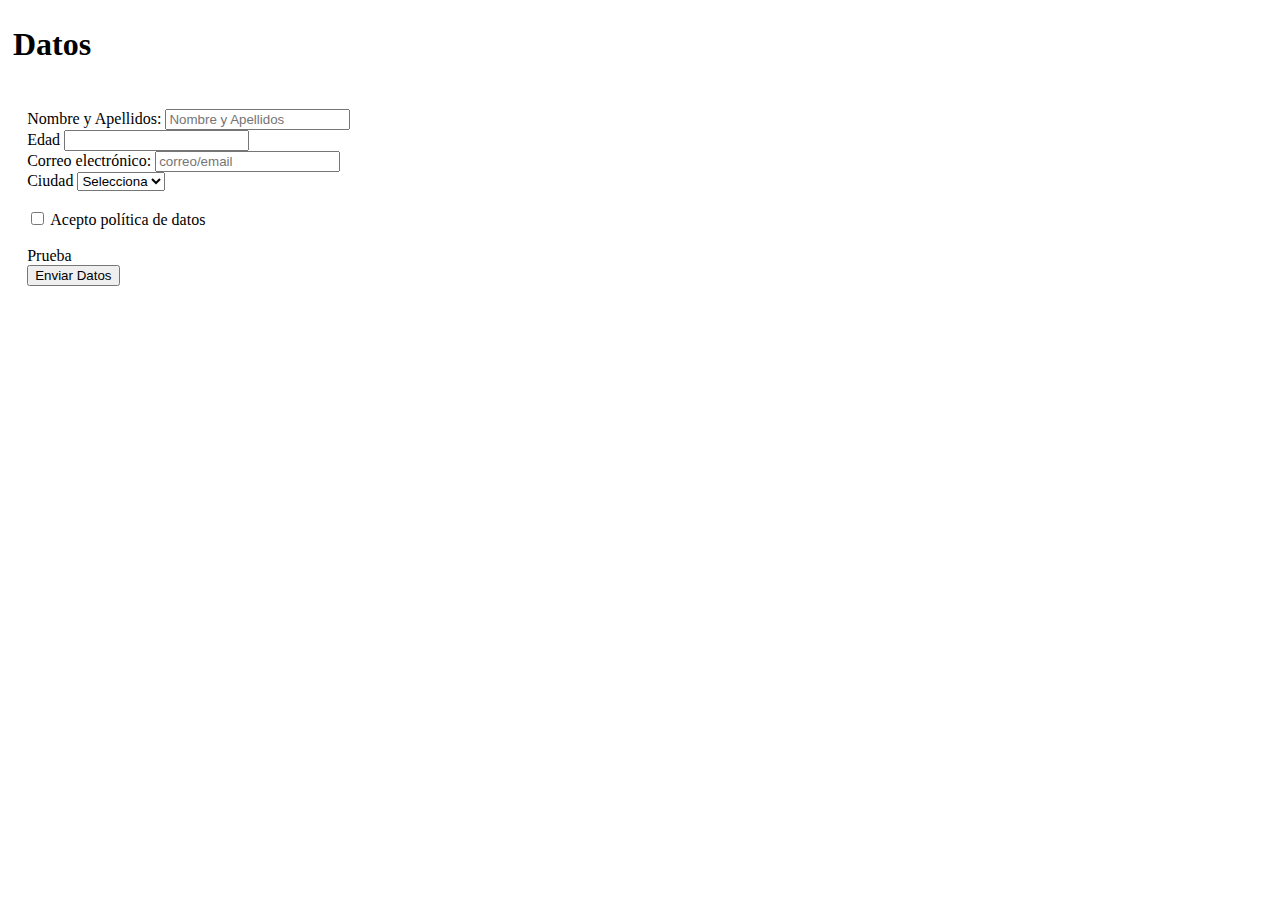
<file: web 12-B 9-09-2022/index.html>
<!DOCTYPE html>
<html lang="es">
<head>
    <meta charset="UTF-8">
    <meta http-equiv="X-UA-Compatible" content="IE=edge">
    <meta name="viewport" content="width=device-width, initial-scale=1.0">
    <link rel="shortcut icon" href="#">
    <!-- CSS only -->
<link href="https://cdn.jsdelivr.net/npm/bootstrap@5.2.1/dist/css/bootstrap.min.css" rel="stylesheet" integrity="sha384-iYQeCzEYFbKjA/T2uDLTpkwGzCiq6soy8tYaI1GyVh/UjpbCx/TYkiZhlZB6+fzT" crossorigin="anonymous">

    <title>Formularios</title>
</head>
<body>
    <h1 style="padding: 5px;">Datos</h1>
    <form style="padding: 0.2in;" id="form">
  <div class="form-row"  >
      <div class="form-group col-md-6">
      <label for="inputNames">Nombre y Apellidos:</label>
      <input type="text" class="form-control" id="inputNames" placeholder="Nombre y Apellidos">
    </div>
    <div class="form-group col-md-2">
      <label for="inputAge">Edad</label>
      <input type="number" class="form-control" id="inputAge">
    </div>
  </div>
    <div class="form-group col-md-6">
      <label for="inputEmail">Correo electrónico:</label>
      <input type="email" class="form-control" id="inputEmail" placeholder="correo/email">
    </div>    
  </div>
    <div class="form-group col-md-4">
      <label for="inputCity">Ciudad</label>
      <select id="inputCity" class="form-control">
        <option selected>Selecciona</option>
        <option>Bogotá</option>
        <option>Medellín</option>
        <option>Cúcuta</option>        
      </select>
    </div><br>    
  <div class="form-group">
    <div class="form-check">
      <input class="form-check-input" type="checkbox" id="checkPolitica">
      <label class="form-check-label" for="gridCheck">
        Acepto política de datos
      </label>
    </div>
  </div><br> 
<div onclick="prueba()">Prueba</div>
  <button type="submit" id="btnDatos" class="btn btn-info">Enviar Datos</button>
</form>
<script src="main.js"></script>
</body>
</html>
</file>
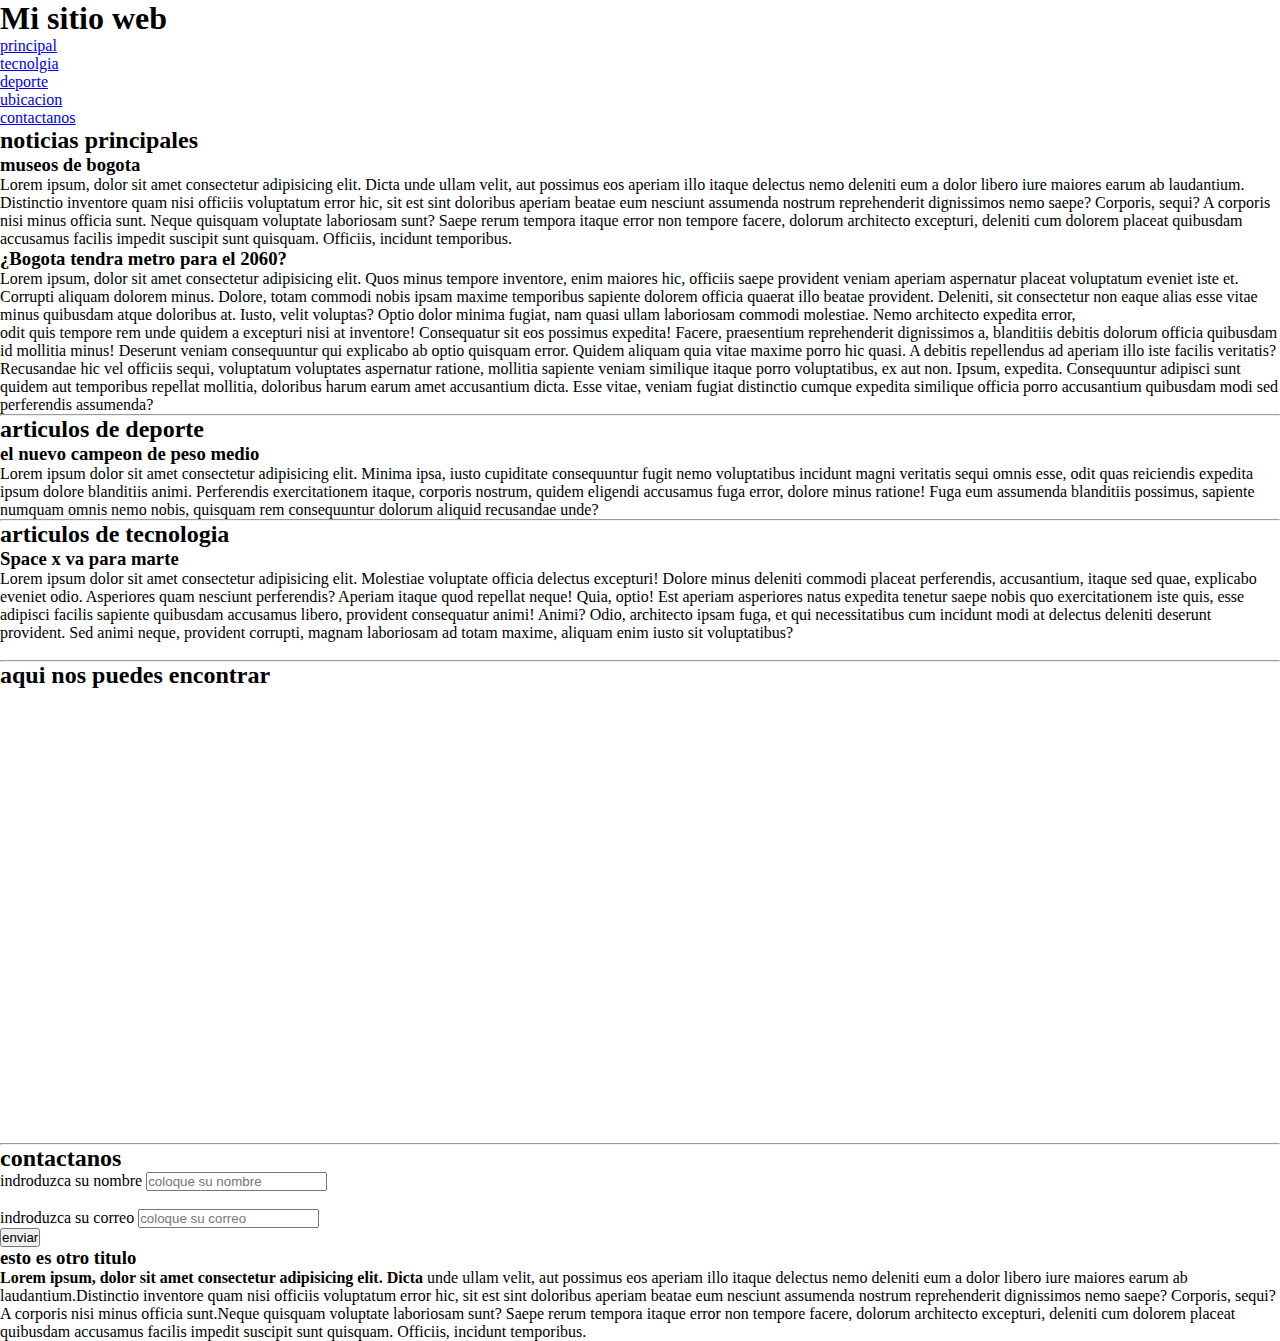
<file: diseño web 12-b/10.selectoresElementos/index.html>
<!DOCTYPE html>
<html lang="en">
<head>
    <meta charset="UTF-8">
    <meta http-equiv="X-UA-Compatible" content="IE=edge">
    <meta name="viewport" content="width=device-width, initial-scale=1.0">
    <link rel="stylesheet" href="./css/style.css">
    <title>Etiquetas Contenedoras</title>
</head>
<body>
    <header>
        <h1 id="titulo">Mi sitio web</h1>
        <nav class="menu">
            <ol>
                <li><a href="#prin">principal</a></li>
                <li><a href="#selection">tecnolgia</a></li>
                <li><a href="#depo">deporte</a></li>
                <li><a href="#ubi">ubicacion</a></li>
                <li><a href="#contactanos">contactanos</a></li>
            </ol>
        </nav>
    </header>
        <main>
        <section id="prin">
            <h2>noticias principales</h2>
            <h3>museos de bogota</h3>
            <article name="art1">Lorem ipsum, dolor sit amet consectetur adipisicing elit. Dicta unde ullam velit, aut possimus eos aperiam illo itaque delectus nemo deleniti eum a dolor libero iure maiores earum ab laudantium.
            Distinctio inventore quam nisi officiis voluptatum error hic, sit est sint doloribus aperiam beatae eum nesciunt assumenda nostrum reprehenderit dignissimos nemo saepe?  Corporis, sequi? A corporis nisi minus officia sunt.
            Neque quisquam voluptate laboriosam sunt? Saepe rerum tempora itaque error non tempore facere, dolorum architecto excepturi, deleniti cum dolorem placeat quibusdam accusamus facilis impedit suscipit sunt quisquam. Officiis, incidunt temporibus. </article>
            <h3>¿Bogota tendra metro para el 2060?</h3>
            <article>Lorem ipsum, dolor sit amet consectetur adipisicing elit. Quos minus tempore inventore, enim maiores hic, officiis saepe provident veniam aperiam aspernatur placeat voluptatum eveniet iste et. Corrupti aliquam dolorem minus.
            Dolore, totam commodi nobis ipsam maxime temporibus sapiente dolorem officia quaerat illo beatae provident. Deleniti, sit consectetur non eaque alias esse vitae minus quibusdam atque doloribus at. Iusto, velit voluptas?
            Optio dolor minima fugiat, nam quasi ullam laboriosam commodi molestiae. Nemo architecto expedita error,<br> odit quis tempore rem unde quidem a excepturi nisi at inventore! Consequatur sit eos possimus expedita!
            Facere, praesentium reprehenderit dignissimos a, blanditiis debitis dolorum officia quibusdam id mollitia minus! Deserunt veniam consequuntur qui explicabo ab optio quisquam error. Quidem aliquam quia vitae maxime porro hic quasi.
            A debitis repellendus ad aperiam illo iste facilis veritatis? Recusandae hic vel officiis sequi, voluptatum voluptates aspernatur ratione, mollitia sapiente veniam similique itaque porro voluptatibus, ex aut non. Ipsum, expedita.
            Consequuntur adipisci sunt quidem aut temporibus repellat mollitia, doloribus harum earum amet accusantium dicta. Esse vitae, veniam fugiat distinctio cumque expedita similique officia porro accusantium quibusdam modi sed perferendis assumenda?</article>
        </section> 
        <hr>   
        <section id="depo">
            <h2>articulos de deporte</h2>
            <h3>el nuevo campeon de peso medio</h3>
            <article>Lorem ipsum dolor sit amet consectetur adipisicing elit. Minima ipsa, iusto cupiditate consequuntur fugit nemo voluptatibus incidunt magni veritatis sequi omnis esse, odit quas reiciendis expedita ipsum dolore blanditiis animi.
            Perferendis exercitationem itaque, corporis nostrum, quidem eligendi accusamus fuga error, dolore minus ratione! Fuga eum assumenda blanditiis possimus, sapiente numquam omnis nemo nobis, quisquam rem consequuntur dolorum aliquid recusandae unde?<br></article>
        </section>
        <hr>
        <section id="selection">
            <h2>articulos de tecnologia</h2>
            <h3>Space x va para marte</h3>
            <article>Lorem ipsum dolor sit amet consectetur adipisicing elit. Molestiae voluptate officia delectus excepturi! Dolore minus deleniti commodi placeat perferendis, accusantium, itaque sed quae, explicabo eveniet odio. Asperiores quam nesciunt perferendis?
            Aperiam itaque quod repellat neque! Quia, optio! Est aperiam asperiores  natus expedita tenetur saepe nobis quo exercitationem iste quis, esse adipisci facilis sapiente quibusdam accusamus libero, provident consequatur animi! Animi?
            Odio, architecto ipsam fuga, et qui necessitatibus cum incidunt modi at delectus deleniti deserunt provident. Sed animi neque, provident corrupti, magnam laboriosam ad totam maxime, aliquam enim iusto sit voluptatibus?</article>
           
        <br><hr>
        </section>
       <section id="ubi">
        <h2>aqui nos puedes encontrar</h2>
        <iframe src="https://www.google.com/maps/embed?pb=!1m18!1m12!1m3!1d994.196188746623!2d-74.08137976611057!3d4.632452598411777!2m3!1f0!2f0!3f0!3m2!1i1024!2i768!4f13.1!3m3!1m2!1s0x8e3f99a0f9bb0ce7%3A0x5d71ff487837183c!2sUniempresarial!5e0!3m2!1ses-419!2sco!4v1658761534128!5m2!1ses-419!2sco" width="600" height="450" style="border:0;" allowfullscreen="" loading="lazy" referrerpolicy="no-referrer-when-downgrade"></iframe>
       </section>
       <hr>
       <section id="contactanos">
        <h2>contactanos</h2>
        <label for="nombre">indroduzca su nombre</label>
        <input type="text" placeholder="coloque su nombre"><br><br>
        <label for="correo">indroduzca su correo</label>
        <input type="email" placeholder="coloque su correo"><br>
        <button type="button">enviar</button>
       </section>
        </main>
    <script src="./scripts/app.js"></script>
</body>
</html>
</file>
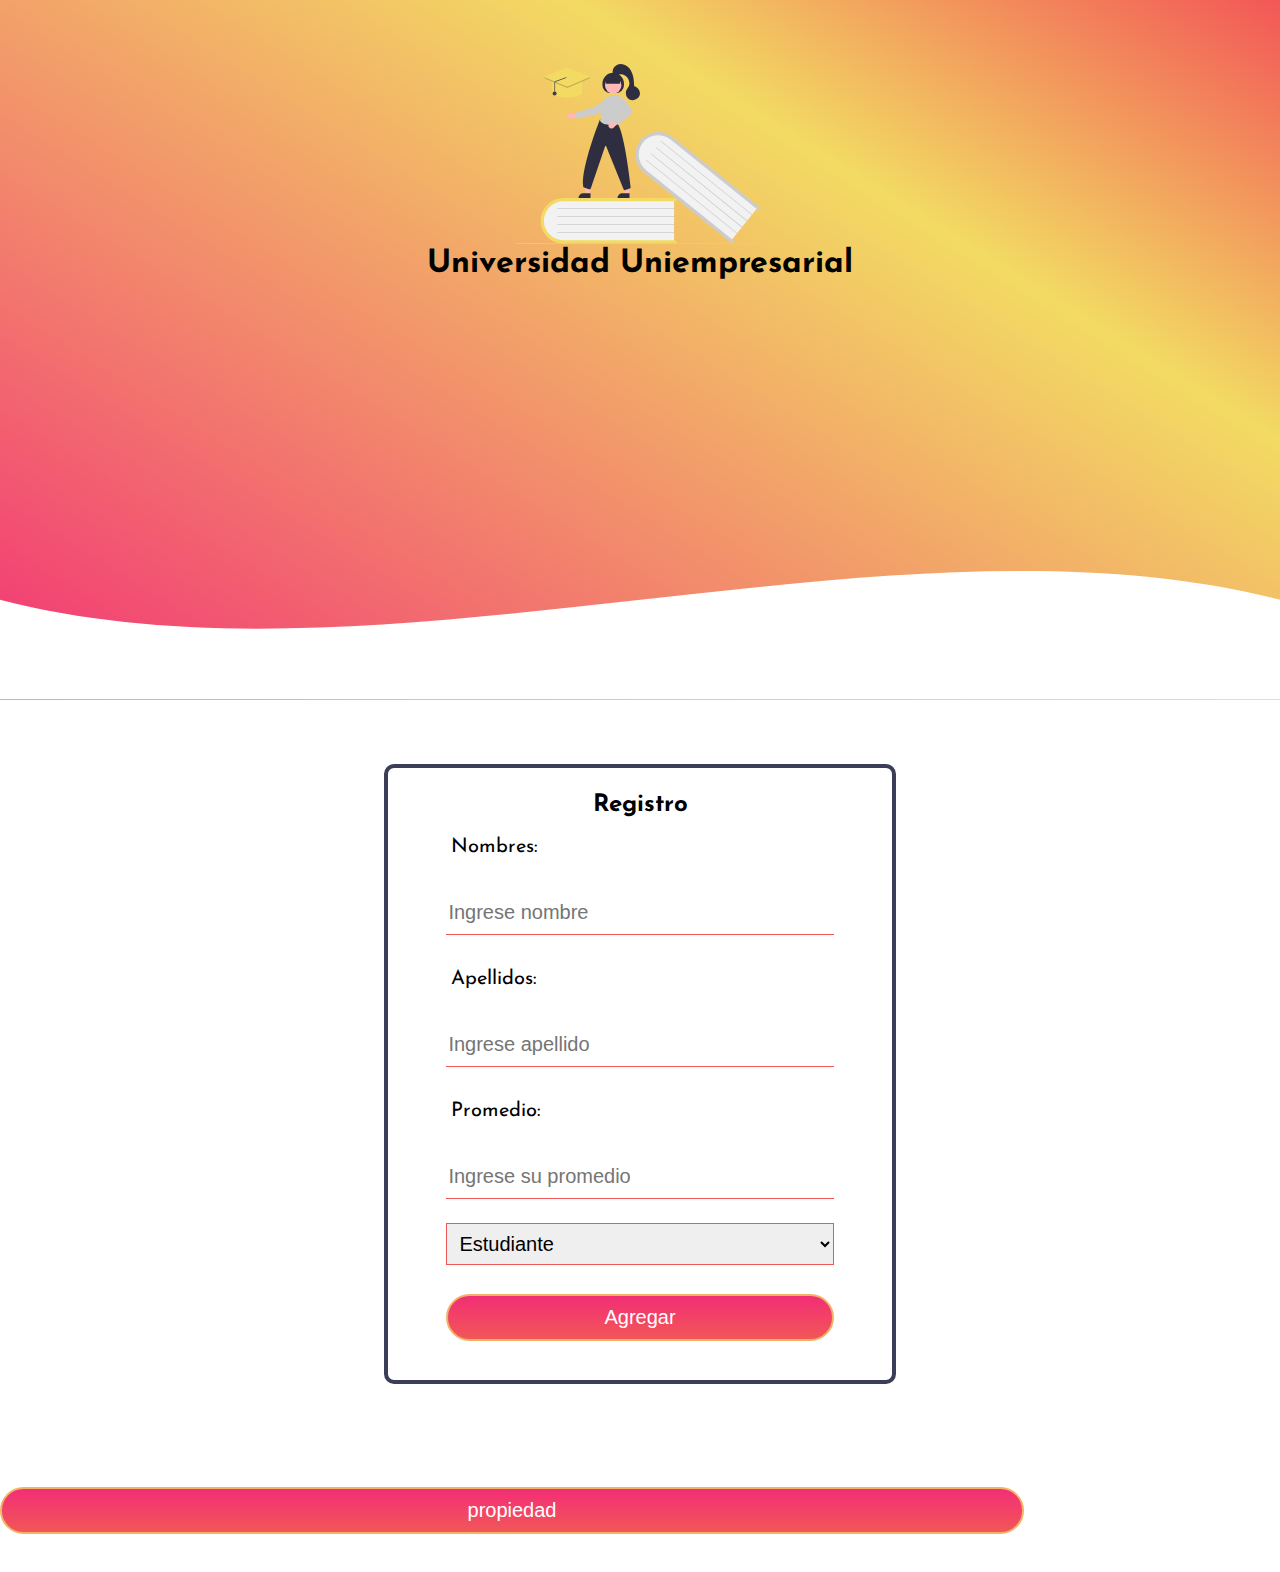
<file: diseño web 12-b/10.selectoresElementos/ejercicio.html>
<!DOCTYPE html>
<html lang="en" xmlns:mso="urn:schemas-microsoft-com:office:office" xmlns:msdt="uuid:C2F41010-65B3-11d1-A29F-00AA00C14882">
<head>
    <meta charset="UTF-8">
    <meta http-equiv="X-UA-Compatible" content="IE=edge">
    <meta name="viewport" content="width=device-width, initial-scale=1.0">
    <link rel="preconnect" href="https://fonts.googleapis.com">
<link rel="preconnect" href="https://fonts.gstatic.com" crossorigin>
<link href="https://fonts.googleapis.com/css2?family=Josefin+Sans:wght@200;400;600&display=swap" rel="stylesheet"> 
<link rel="stylesheet" href="./css/styles2.css">
    <title>Document</title>

<!--[if gte mso 9]><xml>
<mso:CustomDocumentProperties>
<mso:display_urn_x003a_schemas-microsoft-com_x003a_office_x003a_office_x0023_SharedWithUsers msdt:dt="string">Integrantes de la Programaci�n y Dise�o Web Grupo B 2022-2</mso:display_urn_x003a_schemas-microsoft-com_x003a_office_x003a_office_x0023_SharedWithUsers>
<mso:SharedWithUsers msdt:dt="string">7;#Integrantes de la Programaci�n y Dise�o Web Grupo B 2022-2</mso:SharedWithUsers>
</mso:CustomDocumentProperties>
</xml><![endif]-->
</head>
<body>
    <header class="header">
        <img  src="./education_f8ru.svg" alt="educación">
        <h1>Universidad Uniempresarial</h1>
        
        <div class="ola" style="height: 150px; overflow: hidden;" ><svg viewBox="0 0 500 150" preserveAspectRatio="none" style="height: 100%; width: 100%;"><path d="M-0.00,49.85 C150.00,149.60 349.20,-49.85 500.00,49.85 L500.00,149.60 L-0.00,149.60 Z" style="stroke: none; fill: rgb(255, 255, 255);"></path></svg></div>

    </header>
    
    <form class="form" onmouseover="eventoMouse()">
        <h2>Registro</h2>
        <label for="nombre">Nombres:</label>
        <input
        class="control"
        id="nombre"
        name="nombre"
        placeholder="Ingrese nombre"
        type="text"                    
        required
        />
        <label for="apellido">Apellidos:</label>
        <input
        class="control"
        id="apellido"
        name="apellido"
        placeholder="Ingrese apellido"
        type="text"                    
        required
        />
        <label for="promedio">Promedio:</label>
        <input
            class="control"
            id="promedio"
            name="promedio"
            placeholder="Ingrese su promedio"
            type="number"                    
            required
        />

        <select class="control-s" name="opcion">
            <option value="estudiante" selected>Estudiante</option>
            <option value="profesor">Profesor</option>
            <option value="administrativo">Administrativo</option>
            <option value="egredado">Egresado</option>
        </select>
        <button  type="button" class="btn" onclick="generoEvent()">Agregar</button>

    </form>
    <button class="btn"type="button" id="btnPropiedad">propiedad</button>
    <script src="./scripts/main.js"></script>
</body>
</html>
</file>
<file: diseño web 12-b/10.selectoresElementos/css/style.css>
*{
    margin:0;
    padding: 0;
    box-sizing: border-box;
}
.parrafo{
    width: 40%;
    height: auto;
    background-color: chocolate;
    color: aliceblue;
    margin: 4% auto;
    padding: 5px;
}
</file>
<file: diseño web 12-b/10.selectoresElementos/css/styles2.css>
*{
    margin: 0;
    padding: 0;
    box-sizing: border-box;
}
body{
    font-family: 'Josefin Sans', sans-serif;
    background-attachment: fixed;
}
.header{
    background: #f25757;
background: linear-gradient(212deg, rgba(242,87,87,1) 0%, #f2db63 26%, #f22e76 90%, #f2b366 100%); 
    width: 100%;
    height: calc(100vh - 200px);
    text-align: center;
    overflow: hidden;   
    margin: 0 auto;
    background-attachment: fixed;
    position: relative;
}
header > img{
    width: 50%;
    height: 180px;
    margin-top: 5%;

}
.ola{
    position: absolute;
    bottom: 0;   
    width: 100%;
}
.form{
    width: 40%;
    height: auto;
    margin: 5% auto;
    border-radius: 10px;
    border: 4px solid #3C3D59 ;
    padding: 25px 10px;
    text-align: center;
}
.form > input,label,button,select {
    display: inline-block;
    width: 80%;
    margin: 3% 0;
    font-size: 20px;
}
.form > input{
    padding: 10px 2px;
    border: none;
    border-bottom: 1px solid #f25757;
    outline: none;
}
.form > label{
    text-align: left;
    padding: 5px;
}
.control-s{
    margin-top: 2%;
    border: 1px solid #f25757;
    padding: 8px;
}
.btn {
    background: #f22e76;
    background: linear-gradient(top, #f22e76, #f25757);    
    background: linear-gradient(to bottom, #f22e76, #f25757);
    border-radius: 28px;
    color: #ffffff;
    font-size: 20px;
    padding: 10px 20px 10px 20px;
    border: solid #f2b366 2px;
    text-decoration: none;
  }  
  .btn:hover {
    background: #f2db63;
    background:linear-gradient(top, #f2db63, #f2b366);   
    background: linear-gradient(to bottom, #f2db63, #f2b366);
    text-decoration: none;
  }

@media screen and (max-width: 768px) {
    .form{
        width: 60%;    
        margin: 2% auto;   
        border: 2px solid #3C3D59 ;
        padding: 15px 5px;    
    }
}
@media screen and (max-width: 500px) {
    .form{
        width: 70%;    
        margin: 1% auto 3% auto;   
        padding: 10px 2px;  
        border: 1px solid #3C3D59 ;  
    }
    .form > input,label,button,select {     
        margin: 2% 0;
        font-size: 16px;
    }
    .form > input{
        padding: 5px 1px;        
    }
    .form > label{       
        padding: 2px;
    }
    .control-s{
        margin-top: 1%;     
        padding: 4px;
    }
    .btn{
        font-size: 16px;
    }
}
</file>
